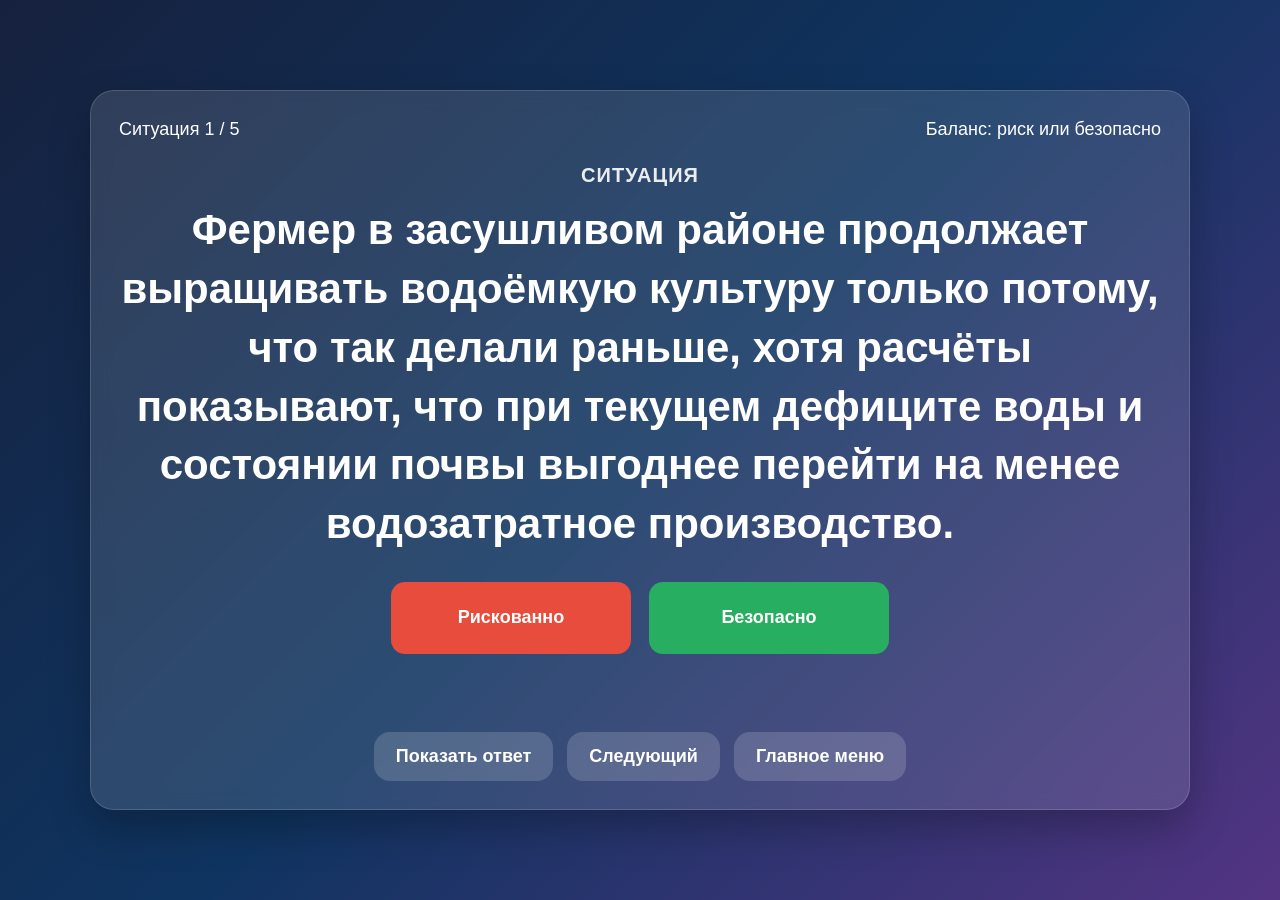
<file: balance.html>
<!DOCTYPE html>
<html lang="ru">
<head>
  <meta charset="UTF-8" />
  <meta name="viewport" content="width=device-width, initial-scale=1.0" />
  <title>Баланс</title>
  <link rel="stylesheet" href="style.css" />
</head>
<body class="quiz-page">
  <div class="quiz-wrap">
    <div class="quiz-card balance-card">
      <div class="quiz-top">
        <div id="progress">Ситуация 1 / 20</div>
        <div>Баланс: риск или безопасно</div>
      </div>

      <div class="term-label">Ситуация</div>
      <h2 id="balanceSituation" class="balance-situation">Загрузка...</h2>

      <div class="balance-buttons">
        <button id="riskBtn" class="btn false-btn">Рискованно</button>
        <button id="safeBtn" class="btn true-btn">Безопасно</button>
      </div>

      <div id="balanceResult" class="result"></div>

      <div class="quiz-bottom">
        <button id="showBalanceAnswerBtn" class="action-btn">Показать ответ</button>
        <button id="nextBalanceBtn" class="action-btn">Следующий</button>
        <a href="index.html" class="action-btn menu-link">Главное меню</a>
      </div>
    </div>
  </div>

  <script src="balance.js"></script>
</body>
</html>
</file>
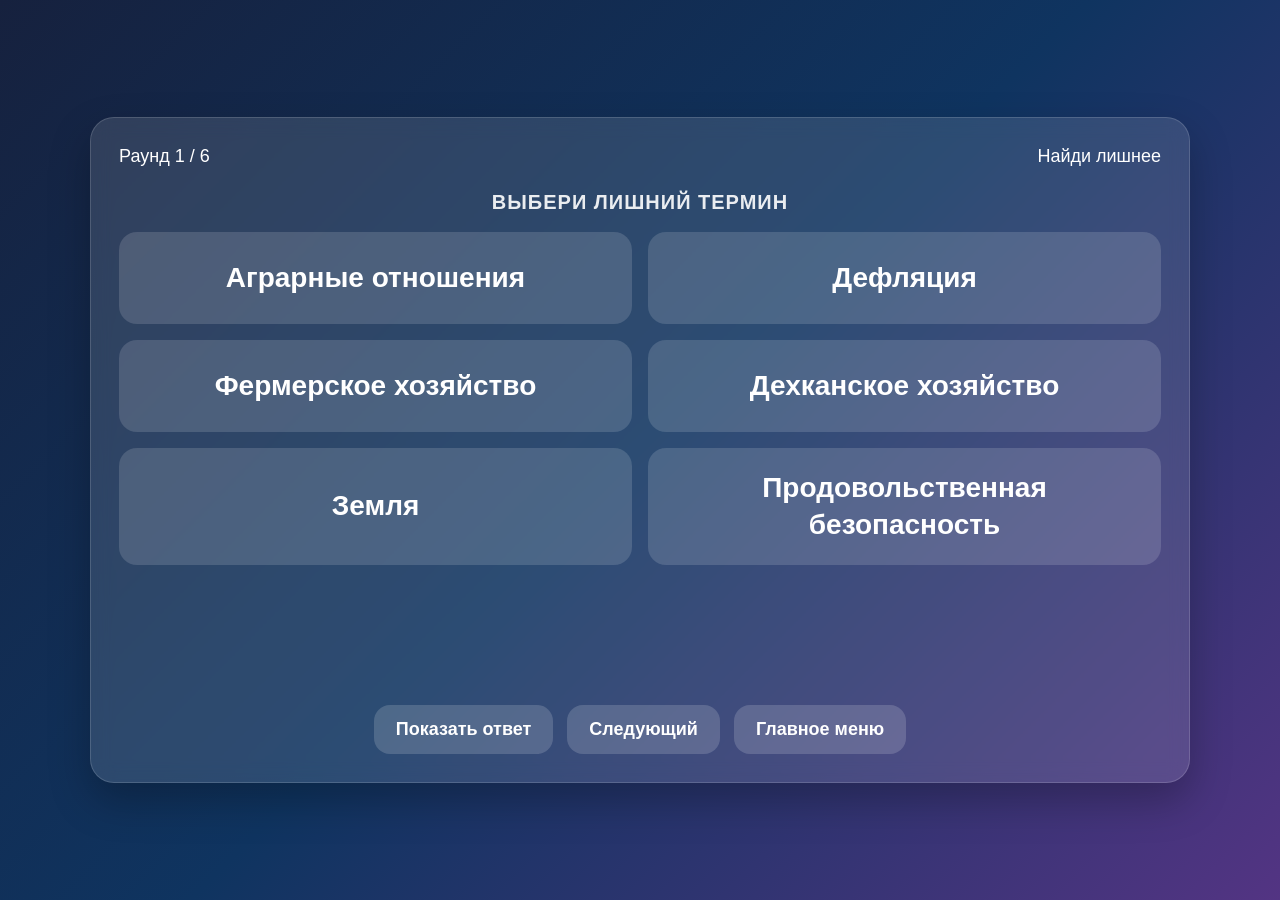
<file: oddoneout.html>
<!DOCTYPE html>
<html lang="ru">
<head>
  <meta charset="UTF-8" />
  <meta name="viewport" content="width=device-width, initial-scale=1.0" />
  <title>Лишний</title>
  <link rel="stylesheet" href="style.css" />
</head>
<body class="quiz-page">
  <div class="quiz-wrap">
    <div class="quiz-card odd-card">
      <div class="quiz-top">
        <div id="progress">Раунд 1 / 5</div>
        <div>Найди лишнее</div>
      </div>

      <div class="term-label">Выбери лишний термин</div>
      <div id="oddOptions" class="odd-grid"></div>

      <div id="oddResult" class="result"></div>
      <div id="oddExplanation" class="odd-explanation"></div>

      <div class="quiz-bottom">
        <button id="showOddAnswerBtn" class="action-btn">Показать ответ</button>
        <button id="nextOddBtn" class="action-btn">Следующий</button>
        <a href="index.html" class="action-btn menu-link">Главное меню</a>
      </div>
    </div>
  </div>

  <script src="oddoneout.js"></script>
</body>
</html>
</file>
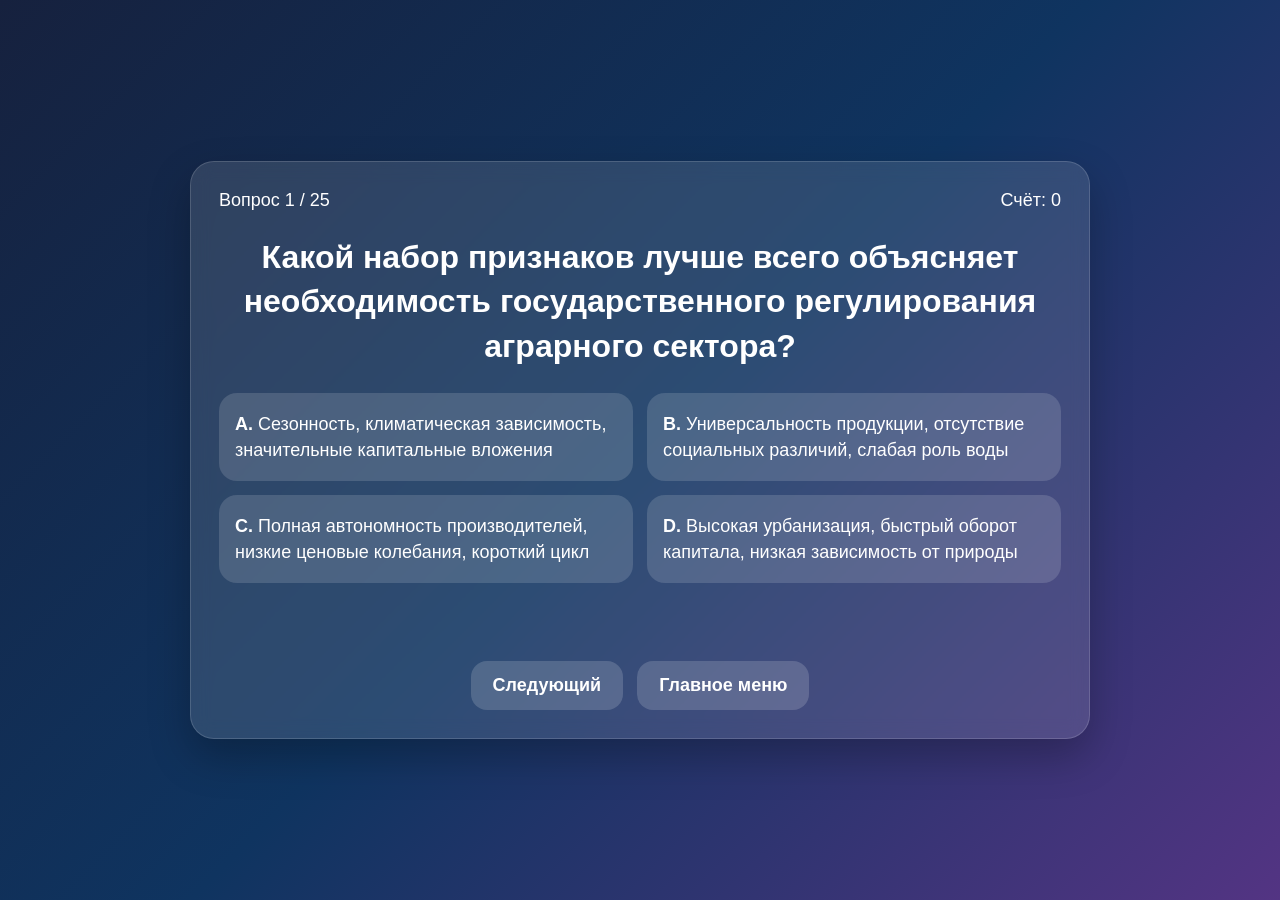
<file: quiz.html>
<!DOCTYPE html>
<html lang="ru">
<head>
  <meta charset="UTF-8" />
  <meta name="viewport" content="width=device-width, initial-scale=1.0" />
  <title>Викторина</title>
  <link rel="stylesheet" href="style.css" />
</head>
<body class="quiz-page">
  <div class="quiz-wrap">
    <div class="quiz-card">
      <div class="quiz-top">
        <div id="progress">Вопрос 1 / 25</div>
        <div id="score">Счёт: 0</div>
      </div>

      <h2 id="question">Загрузка вопроса...</h2>

      <div id="options" class="options"></div>

      <div id="result" class="result"></div>

      <div class="quiz-bottom">
        <button id="nextBtn" class="action-btn">Следующий</button>
        <a href="index.html" class="action-btn menu-link">Главное меню</a>
      </div>
    </div>
  </div>

  <script src="script.js"></script>
</body>
</html>
</file>
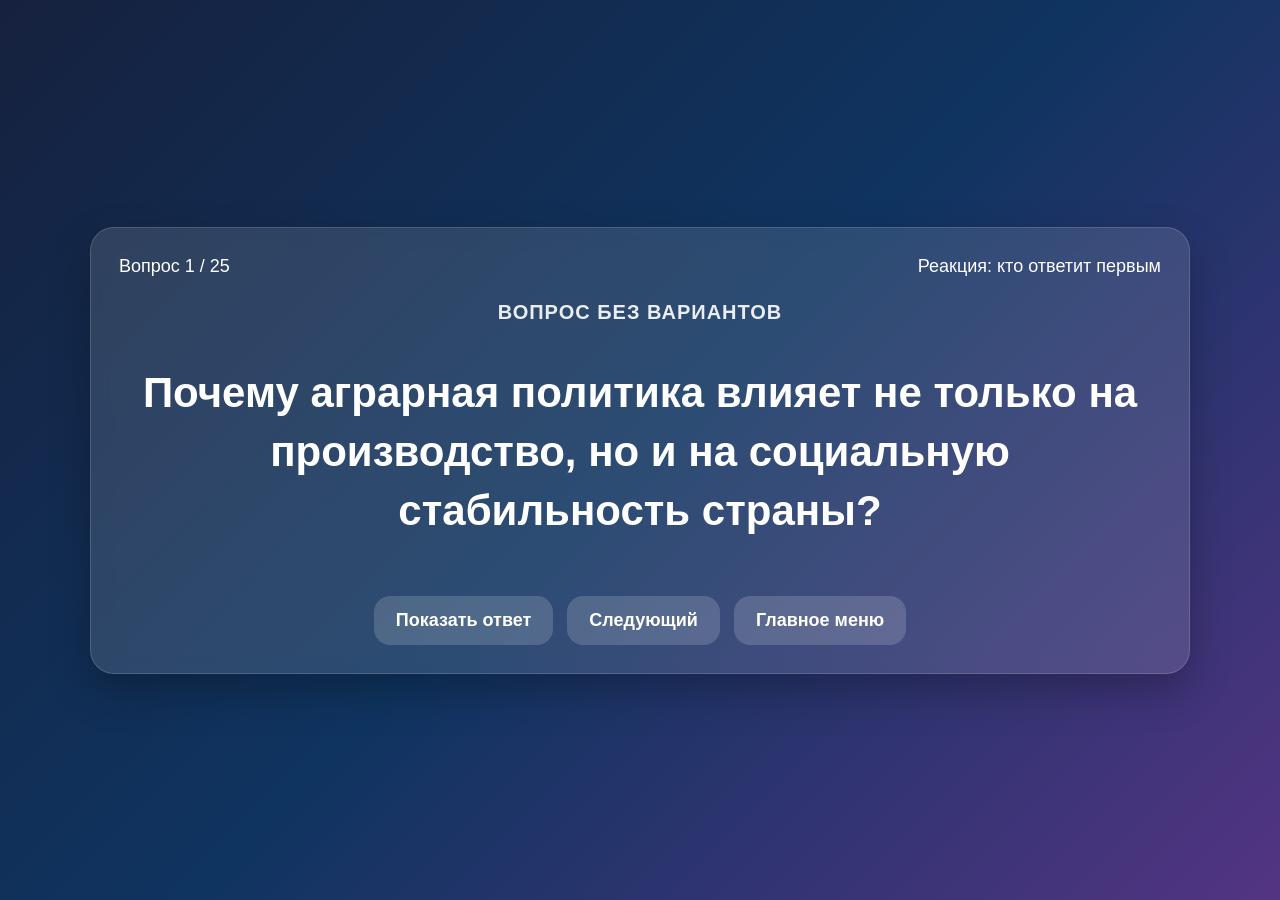
<file: reaction.html>
<!DOCTYPE html>
<html lang="ru">
<head>
  <meta charset="UTF-8" />
  <meta name="viewport" content="width=device-width, initial-scale=1.0" />
  <title>Реакция</title>
  <link rel="stylesheet" href="style.css" />
</head>
<body class="quiz-page">
  <div class="quiz-wrap">
    <div class="quiz-card reaction-card">
      <div class="quiz-top">
        <div id="progress">Вопрос 1 / 15</div>
        <div>Реакция: кто ответит первым</div>
      </div>

      <div class="term-label">Вопрос без вариантов</div>
      <h2 id="reactionQuestion" class="reaction-question">Загрузка...</h2>

      <div id="reactionAnswerBox" class="answer-box hidden"></div>

      <div class="quiz-bottom">
        <button id="showReactionAnswerBtn" class="action-btn">Показать ответ</button>
        <button id="nextReactionBtn" class="action-btn">Следующий</button>
        <a href="index.html" class="action-btn menu-link">Главное меню</a>
      </div>
    </div>
  </div>

  <script src="reaction.js"></script>
</body>
</html>
</file>
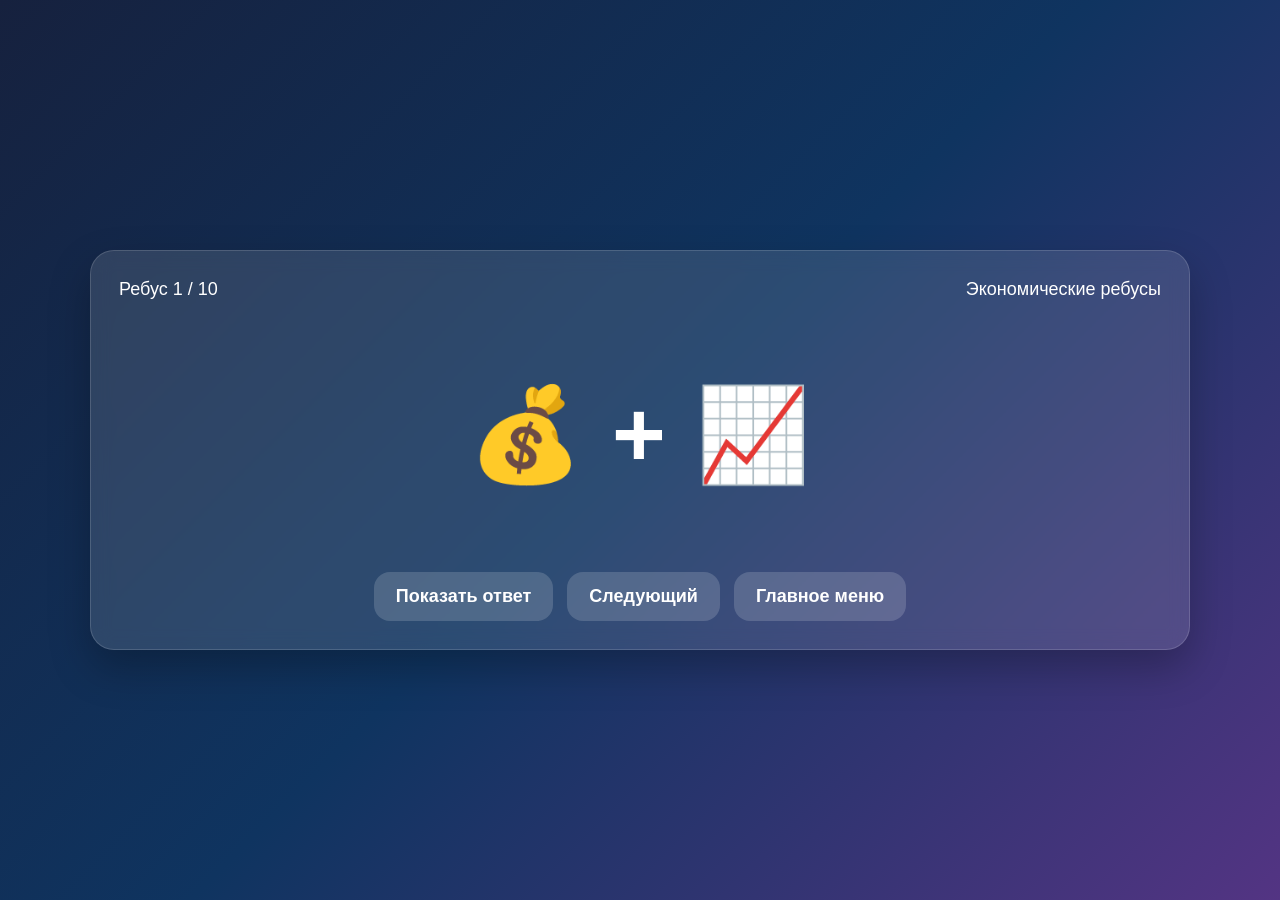
<file: rebus.html>
<!DOCTYPE html>
<html lang="ru">
<head>
  <meta charset="UTF-8" />
  <meta name="viewport" content="width=device-width, initial-scale=1.0" />
  <title>Ребусы</title>
  <link rel="stylesheet" href="style.css" />
</head>
<body class="quiz-page">
  <div class="quiz-wrap">
    <div class="quiz-card rebus-card">
      <div class="quiz-top">
        <div id="progress">Ребус 1 / 10</div>
        <div>Экономические ребусы</div>
      </div>

      <h2 id="rebusTitle" class="rebus-title">Загрузка ребуса...</h2>

      <div id="answerBox" class="answer-box hidden"></div>

      <div class="quiz-bottom">
        <button id="showAnswerBtn" class="action-btn">Показать ответ</button>
        <button id="nextRebusBtn" class="action-btn">Следующий</button>
        <a href="index.html" class="action-btn menu-link">Главное меню</a>
      </div>
    </div>
  </div>

  <script src="rebus.js"></script>
</body>
</html>
</file>
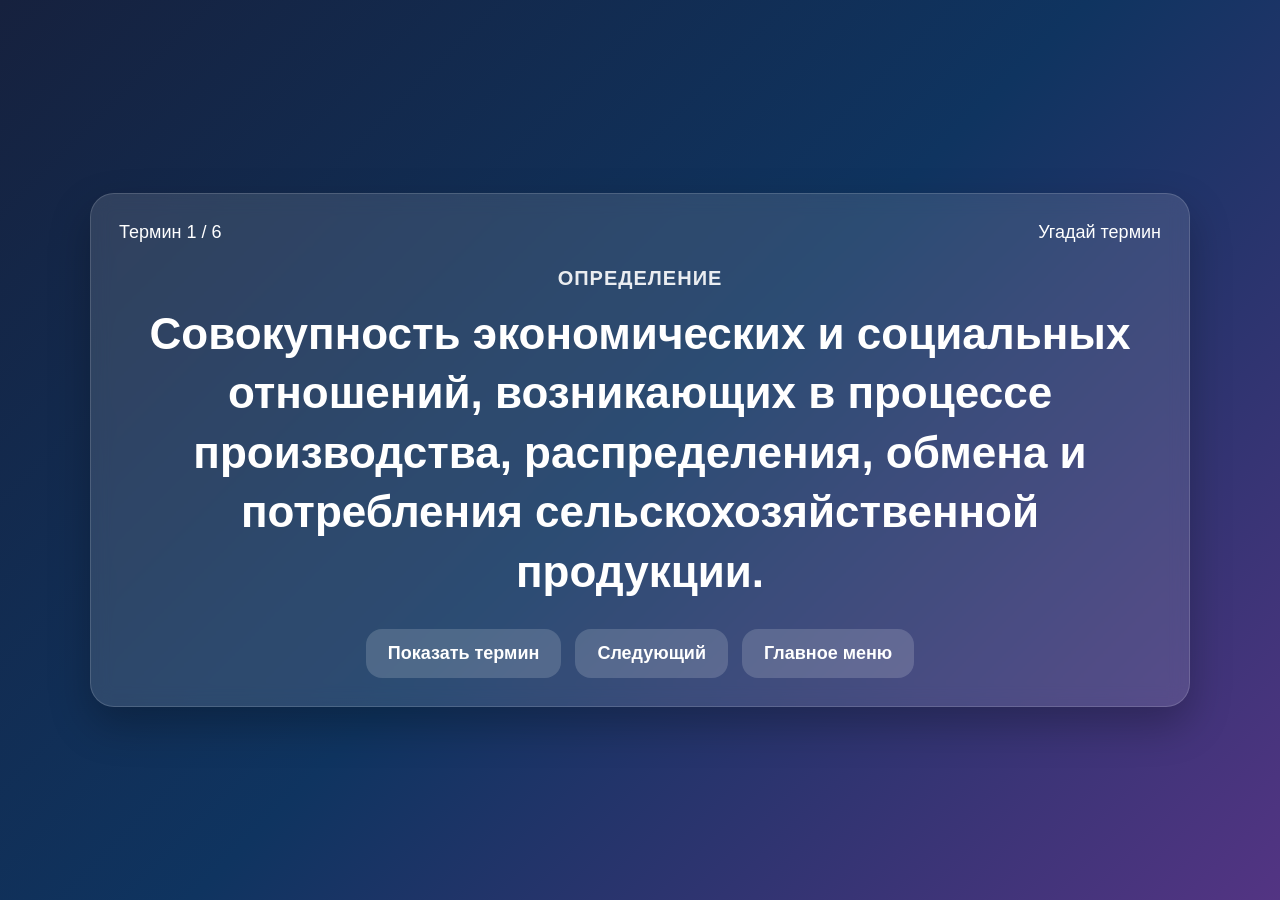
<file: term.html>
<!DOCTYPE html>
<html lang="ru">
<head>
  <meta charset="UTF-8" />
  <meta name="viewport" content="width=device-width, initial-scale=1.0" />
  <title>Термин</title>
  <link rel="stylesheet" href="style.css" />
</head>
<body class="quiz-page">
  <div class="quiz-wrap">
    <div class="quiz-card term-card">
      <div class="quiz-top">
        <div id="progress">Термин 1 / 12</div>
        <div>Угадай термин</div>
      </div>

      <div class="term-label">Определение</div>
      <h2 id="definitionText" class="term-definition">Загрузка...</h2>

      <div id="termAnswerBox" class="answer-box hidden"></div>

      <div class="quiz-bottom">
        <button id="showTermBtn" class="action-btn">Показать термин</button>
        <button id="nextTermBtn" class="action-btn">Следующий</button>
        <a href="index.html" class="action-btn menu-link">Главное меню</a>
      </div>
    </div>
  </div>

  <script src="term.js"></script>
</body>
</html>
</file>
<file: style.css>
* {
  box-sizing: border-box;
}

body {
  margin: 0;
  font-family: Arial, sans-serif;
  min-height: 100vh;
  color: #ffffff;
  background: linear-gradient(135deg, #16213e, #0f3460, #533483);
}

.menu-wrap,
.quiz-wrap {
  min-height: 100vh;
  display: flex;
  align-items: center;
  justify-content: center;
  padding: 24px;
}

.author {
    position: absolute;
    top: 10px;
    left: 50%;
    transform: translateX(-50%);
    font-size: 11px;
    line-height: 1;
    opacity: 0.5;
    white-space: nowrap;
    pointer-events: none;
}

.menu-card,
.quiz-card {
  width: 100%;
  max-width: 900px;
  background: rgba(255, 255, 255, 0.12);
  border: 1px solid rgba(255, 255, 255, 0.15);
  border-radius: 24px;
  padding: 28px;
  backdrop-filter: blur(10px);
  box-shadow: 0 18px 40px rgba(0, 0, 0, 0.25);
}

h1 {
  text-align: center;
  margin: 0 0 8px;
  font-size: 42px;
}

.subtitle {
  text-align: center;
  margin: 0 0 28px;
  font-size: 20px;
  opacity: 0.9;
}

.menu-grid {
  display: grid;
  grid-template-columns: repeat(2, minmax(0, 1fr));
  gap: 14px;
}

.menu-btn {
  display: flex;
  align-items: center;
  justify-content: center;
  min-height: 74px;
  padding: 16px;
  border: none;
  border-radius: 18px;
  background: rgba(255, 255, 255, 0.14);
  color: #fff;
  text-decoration: none;
  font-size: 24px;
  font-weight: 700;
  cursor: pointer;
  transition: transform 0.15s ease, background 0.15s ease;
}

.menu-btn:hover {
  transform: translateY(-2px);
  background: rgba(255, 255, 255, 0.22);
}

.menu-btn.active {
  background: rgba(0, 255, 170, 0.22);
}

.hint {
  margin-top: 22px;
  font-size: 17px;
  text-align: center;
  opacity: 0.92;
  line-height: 1.5;
}

.quiz-top {
  display: flex;
  justify-content: space-between;
  gap: 12px;
  font-size: 18px;
  margin-bottom: 24px;
}

#question {
  margin: 0 0 24px;
  font-size: 32px;
  text-align: center;
  line-height: 1.4;
  min-height: 130px;
}

.options {
  display: grid;
  grid-template-columns: 1fr 1fr;
  gap: 14px;
}

.option-btn {
  border: none;
  border-radius: 18px;
  padding: 18px 16px;
  text-align: left;
  font-size: 18px;
  line-height: 1.45;
  color: #fff;
  background: rgba(255, 255, 255, 0.14);
  cursor: pointer;
  transition: transform 0.15s ease, background 0.15s ease;
}

.option-btn:hover {
  transform: translateY(-2px);
  background: rgba(255, 255, 255, 0.22);
}

.option-btn.correct {
  background: rgba(46, 204, 113, 0.45);
}

.option-btn.wrong {
  background: rgba(231, 76, 60, 0.45);
}

.option-btn.disabled {
  cursor: default;
  opacity: 0.9;
}

.result {
  min-height: 36px;
  margin: 18px 0 0;
  text-align: center;
  font-size: 24px;
  font-weight: 700;
}

.quiz-bottom {
  display: flex;
  justify-content: center;
  gap: 14px;
  margin-top: 24px;
  flex-wrap: wrap;
}

.action-btn {
  border: none;
  border-radius: 16px;
  padding: 14px 22px;
  background: rgba(255, 255, 255, 0.16);
  color: #fff;
  text-decoration: none;
  font-size: 18px;
  font-weight: 700;
  cursor: pointer;
}

.action-btn:hover {
  background: rgba(255, 255, 255, 0.24);
}

.btn {
  display: inline-block;
  text-decoration: none;
  border: none;
  border-radius: 14px;
  padding: 14px 22px;
  font-size: 18px;
  cursor: pointer;
  transition: 0.2s;
  color: white;
  font-weight: bold;
}

.btn:hover {
  transform: translateY(-2px);
  opacity: 0.95;
}

.true-btn {
  background: #27ae60;
}

.false-btn {
  background: #e74c3c;
}

.term-label {
  text-align: center;
  font-size: 20px;
  font-weight: 700;
  opacity: 0.9;
  margin-bottom: 10px;
  text-transform: uppercase;
  letter-spacing: 1px;
}

.rebus-card,
.term-card,
.balance-card,
.odd-card {
  max-width: 1100px;
}

.rebus-title {
  font-size: 92px !important;
  line-height: 1.2;
  min-height: 220px !important;
  display: flex;
  align-items: center;
  justify-content: center;
  text-align: center;
  letter-spacing: 2px;
  margin: 20px 0 28px !important;
  word-break: break-word;
}

.answer-box {
  min-height: 88px;
  margin-top: 10px;
  border-radius: 18px;
  padding: 20px;
  text-align: center;
  font-size: 34px;
  font-weight: 700;
  background: rgba(46, 204, 113, 0.20);
  border: 1px solid rgba(46, 204, 113, 0.35);
}

.hidden {
  display: none;
}

.term-definition {
  font-size: 44px !important;
  line-height: 1.35;
  min-height: 220px !important;
  display: flex;
  align-items: center;
  justify-content: center;
  text-align: center;
  margin: 14px 0 28px !important;
  word-break: break-word;
}

.balance-situation {
  font-size: 42px !important;
  line-height: 1.4;
  min-height: 230px !important;
  display: flex;
  align-items: center;
  justify-content: center;
  text-align: center;
  margin: 14px 0 28px !important;
  word-break: break-word;
}

.balance-buttons {
  display: flex;
  justify-content: center;
  align-items: stretch;
  gap: 18px;
  flex-wrap: wrap;
  margin: 6px 0 4px;
}

.balance-buttons .btn {
  min-width: 240px;
  min-height: 72px;
  display: flex;
  align-items: center;
  justify-content: center;
  text-align: center;
}

.odd-grid {
  display: grid;
  grid-template-columns: 1fr 1fr;
  gap: 16px;
  margin: 18px 0 8px;
}

.odd-btn {
  border: none;
  border-radius: 18px;
  padding: 22px 18px;
  font-size: 28px;
  font-weight: 700;
  line-height: 1.3;
  color: #fff;
  background: rgba(255, 255, 255, 0.14);
  cursor: pointer;
  transition: transform 0.15s ease, background 0.15s ease;
  min-height: 92px;
}

.odd-btn:hover {
  transform: translateY(-2px);
  background: rgba(255, 255, 255, 0.22);
}

.odd-btn.correct {
  background: rgba(46, 204, 113, 0.45);
}

.odd-btn.wrong {
  background: rgba(231, 76, 60, 0.45);
}

.odd-btn.disabled {
  cursor: default;
  opacity: 0.95;
}

.odd-explanation {
  min-height: 54px;
  margin-top: 8px;
  text-align: center;
  font-size: 20px;
  line-height: 1.45;
  opacity: 0.95;
}

@media (max-width: 900px) {
  .rebus-title {
    font-size: 72px !important;
    min-height: 180px !important;
  }

  .term-definition {
    font-size: 34px !important;
    min-height: 180px !important;
  }

  .balance-situation {
    font-size: 32px !important;
    min-height: 180px !important;
  }

  .odd-btn {
    font-size: 22px;
    min-height: 80px;
  }
}

@media (max-width: 700px) {
  h1 {
    font-size: 34px;
  }

  .menu-grid,
  .options,
  .odd-grid {
    grid-template-columns: 1fr;
  }

  #question {
    font-size: 24px;
    min-height: 110px;
  }

  .quiz-top {
    flex-direction: column;
    text-align: center;
  }

  .rebus-title {
    font-size: 54px !important;
    min-height: 150px !important;
  }

  .term-definition {
    font-size: 26px !important;
    min-height: 150px !important;
  }

  .balance-situation {
    font-size: 24px !important;
    min-height: 150px !important;
  }

  .answer-box {
    font-size: 28px;
  }

  .balance-buttons {
    flex-direction: column;
    align-items: center;
  }

  .balance-buttons .btn {
    width: 100%;
    max-width: 420px;
  }

  .odd-btn {
    font-size: 20px;
    min-height: 74px;
  }

  .odd-explanation {
    font-size: 18px;
  }
}


.reaction-card {
  max-width: 1100px;
}

.reaction-question {
  font-size: 42px !important;
  line-height: 1.4;
  min-height: 230px !important;
  display: flex;
  align-items: center;
  justify-content: center;
  text-align: center;
  margin: 14px 0 28px !important;
  word-break: break-word;
}

@media (max-width: 900px) {
  .reaction-question {
    font-size: 32px !important;
    min-height: 180px !important;
  }
}

@media (max-width: 700px) {
  .reaction-question {
    font-size: 24px !important;
    min-height: 150px !important;
  }
}
</file>
